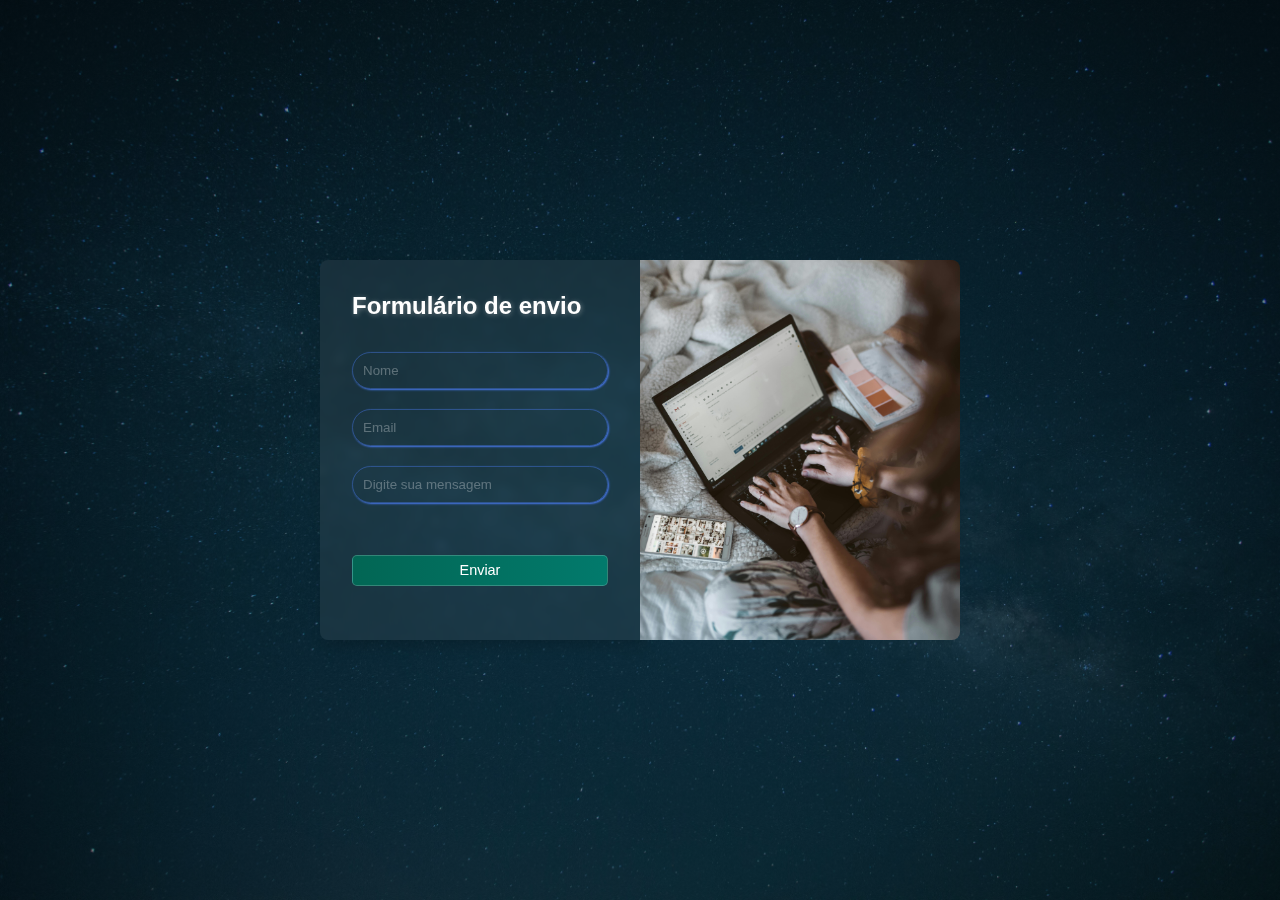
<file: paginas/pg-envio-gmail.html>
<!DOCTYPE html>
<html lang="pt-br">
<head>
    <meta charset="UTF-8">
    <meta name="viewport" content="width=device-width, initial-scale=1.0">
    <link rel="shortcut icon" href="../imagens/icones/gmail.png" type="image/x-icon">
    <link rel="stylesheet" href="../estilos/style-gmail.css">
    <title>Envio de formulário</title>
</head>
<body>
    <main>
        <div class="form">
            <h2>Formulário de envio</h2>
            <form action="https://formsubmit.co/marianebteles2021@hotmail.com" method="POST">
                <input type="text" name="Nome" id="username" required placeholder="Nome">
                <input type="email" name="Email" required id="username" placeholder="Email">
                <input type="text" name="Mensagem" required id="username" placeholder="Digite sua mensagem">
                <button type="submit">Enviar</button>
            </form>
        </div>
        <div class="img-form">
        </div>
    </main>
</body>
</html>
</file>
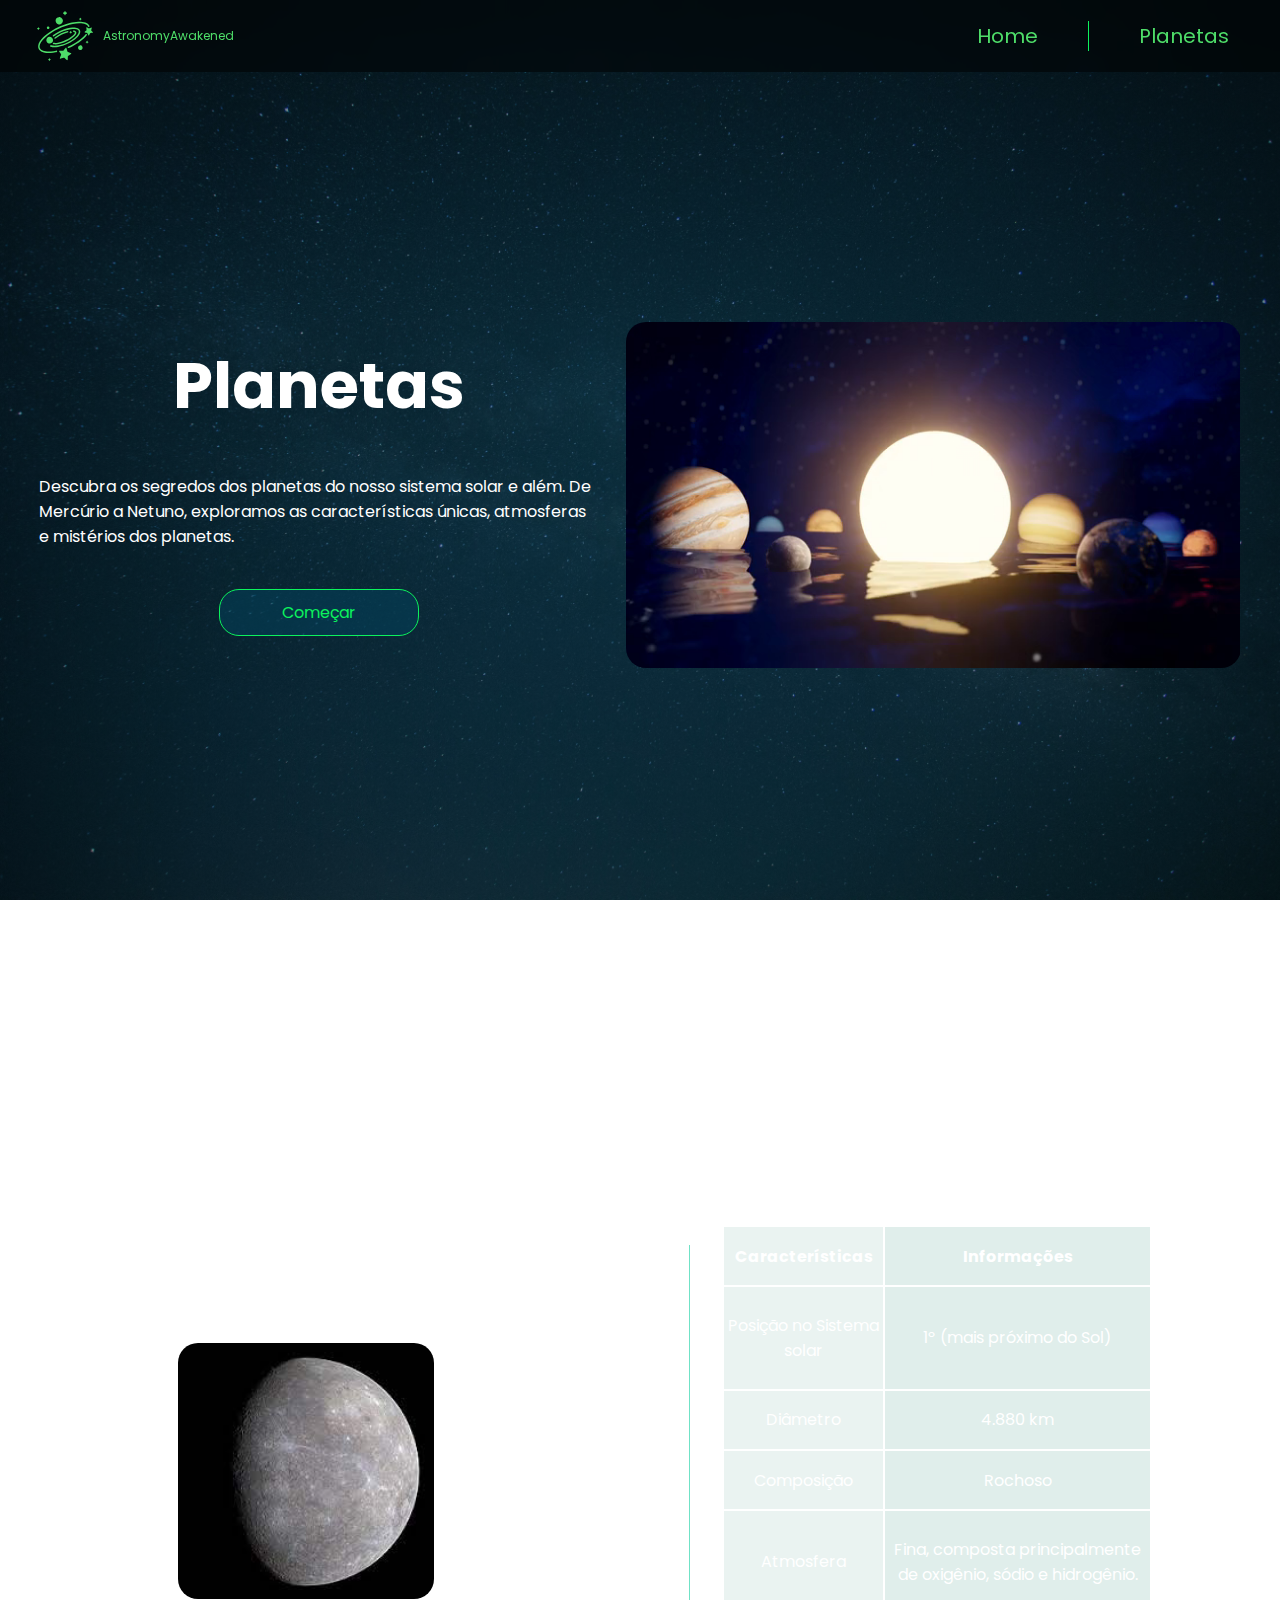
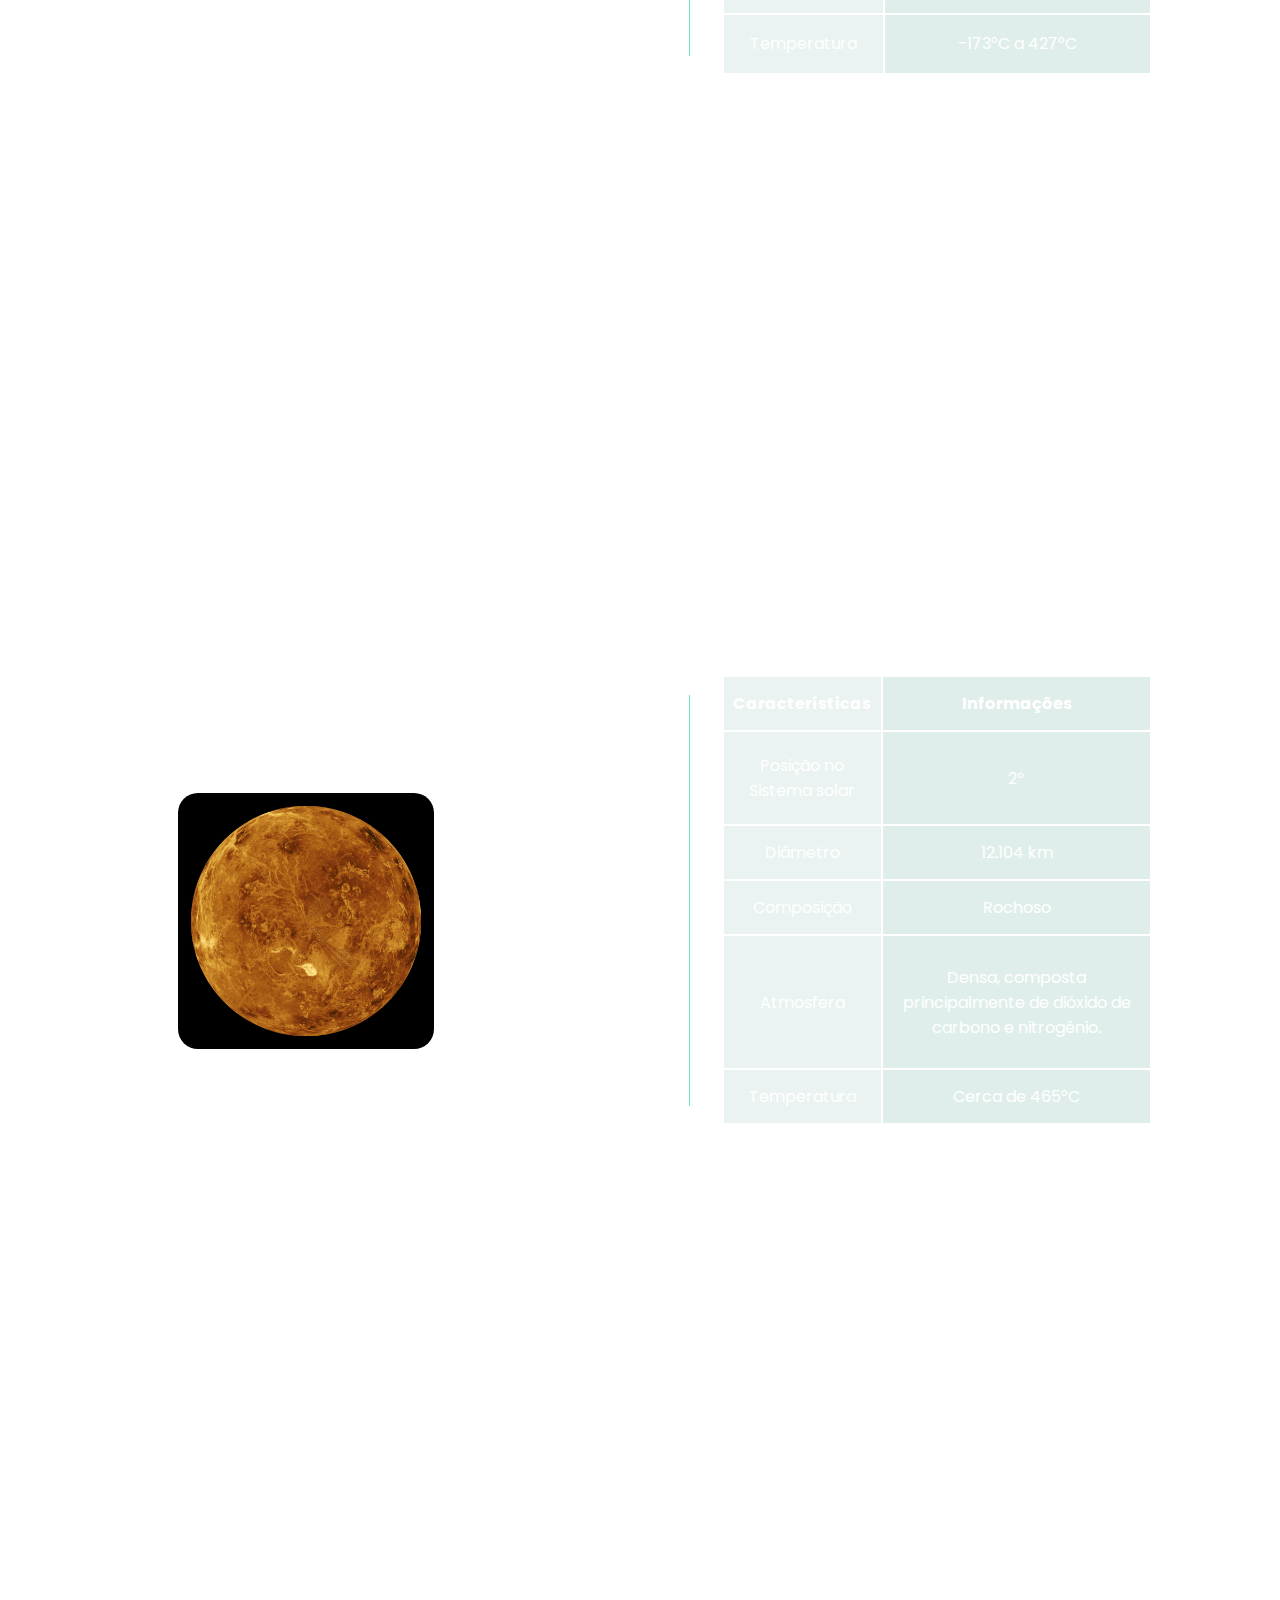
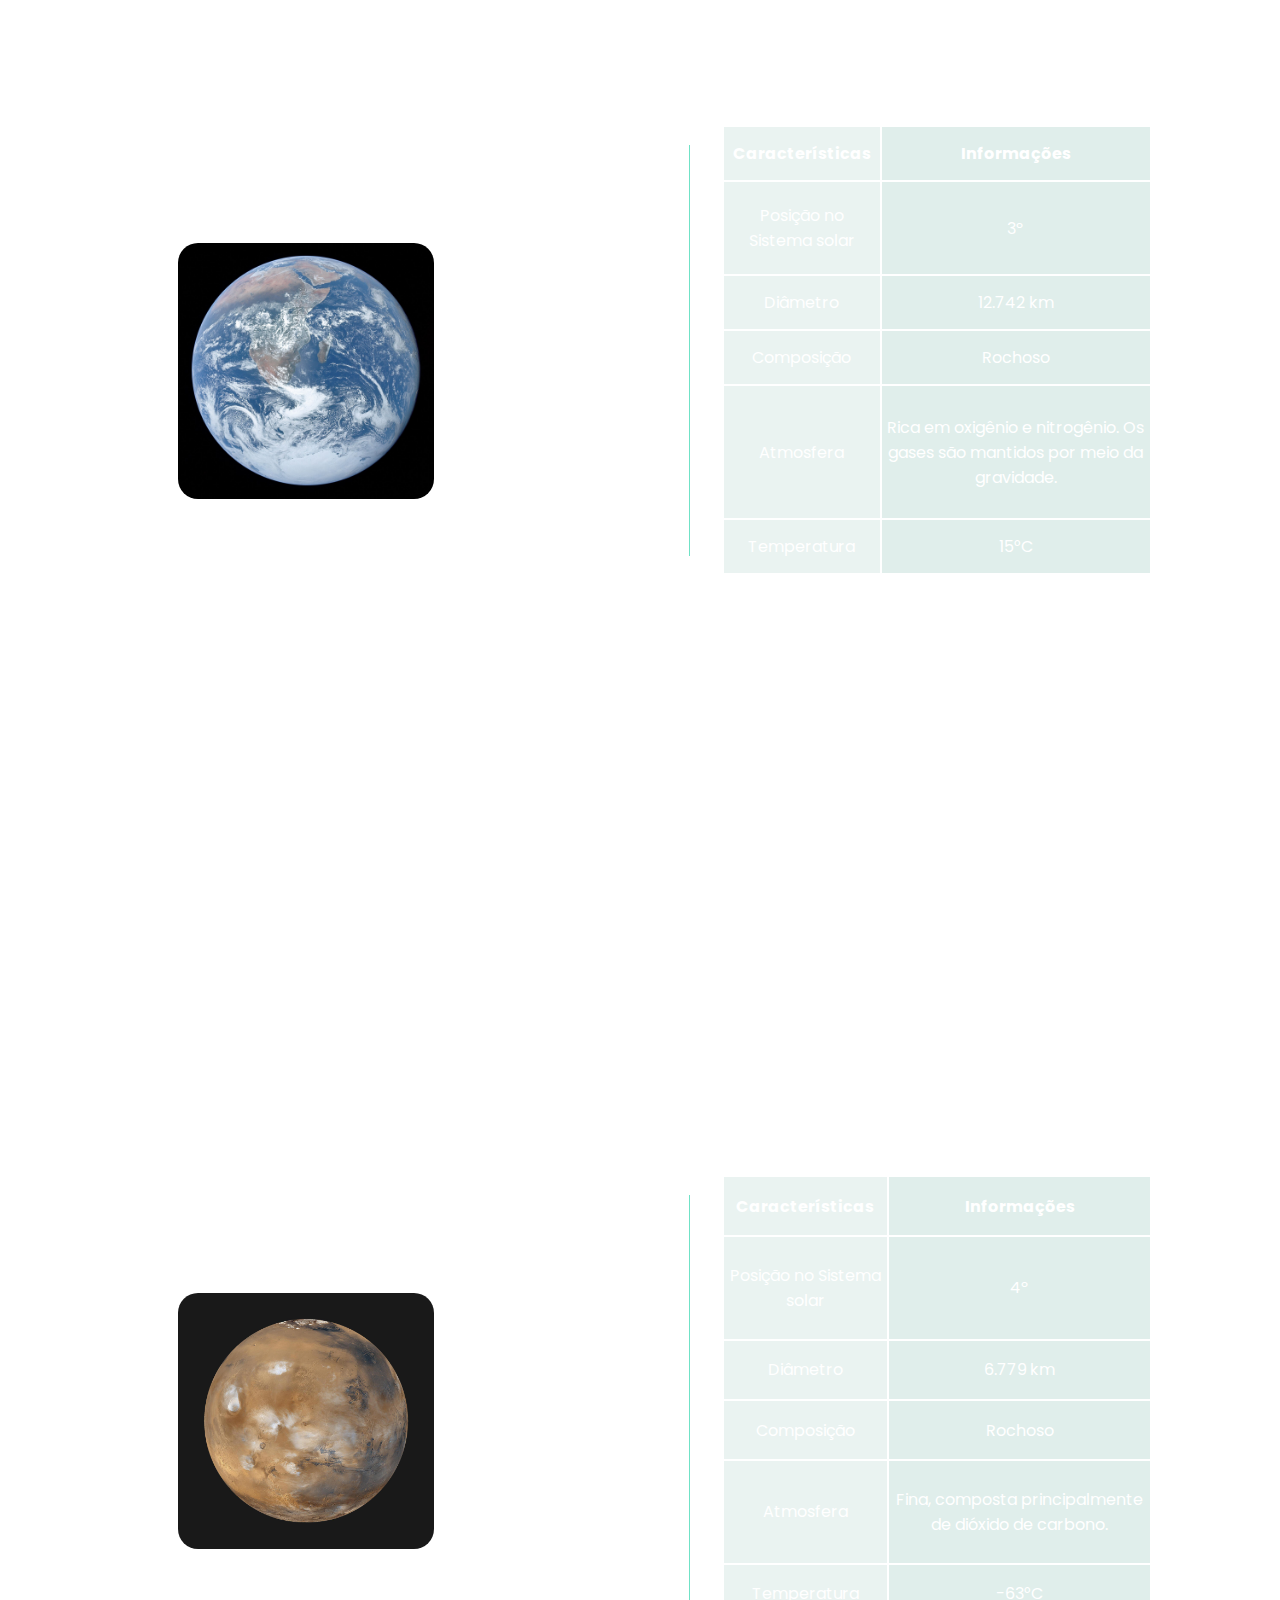
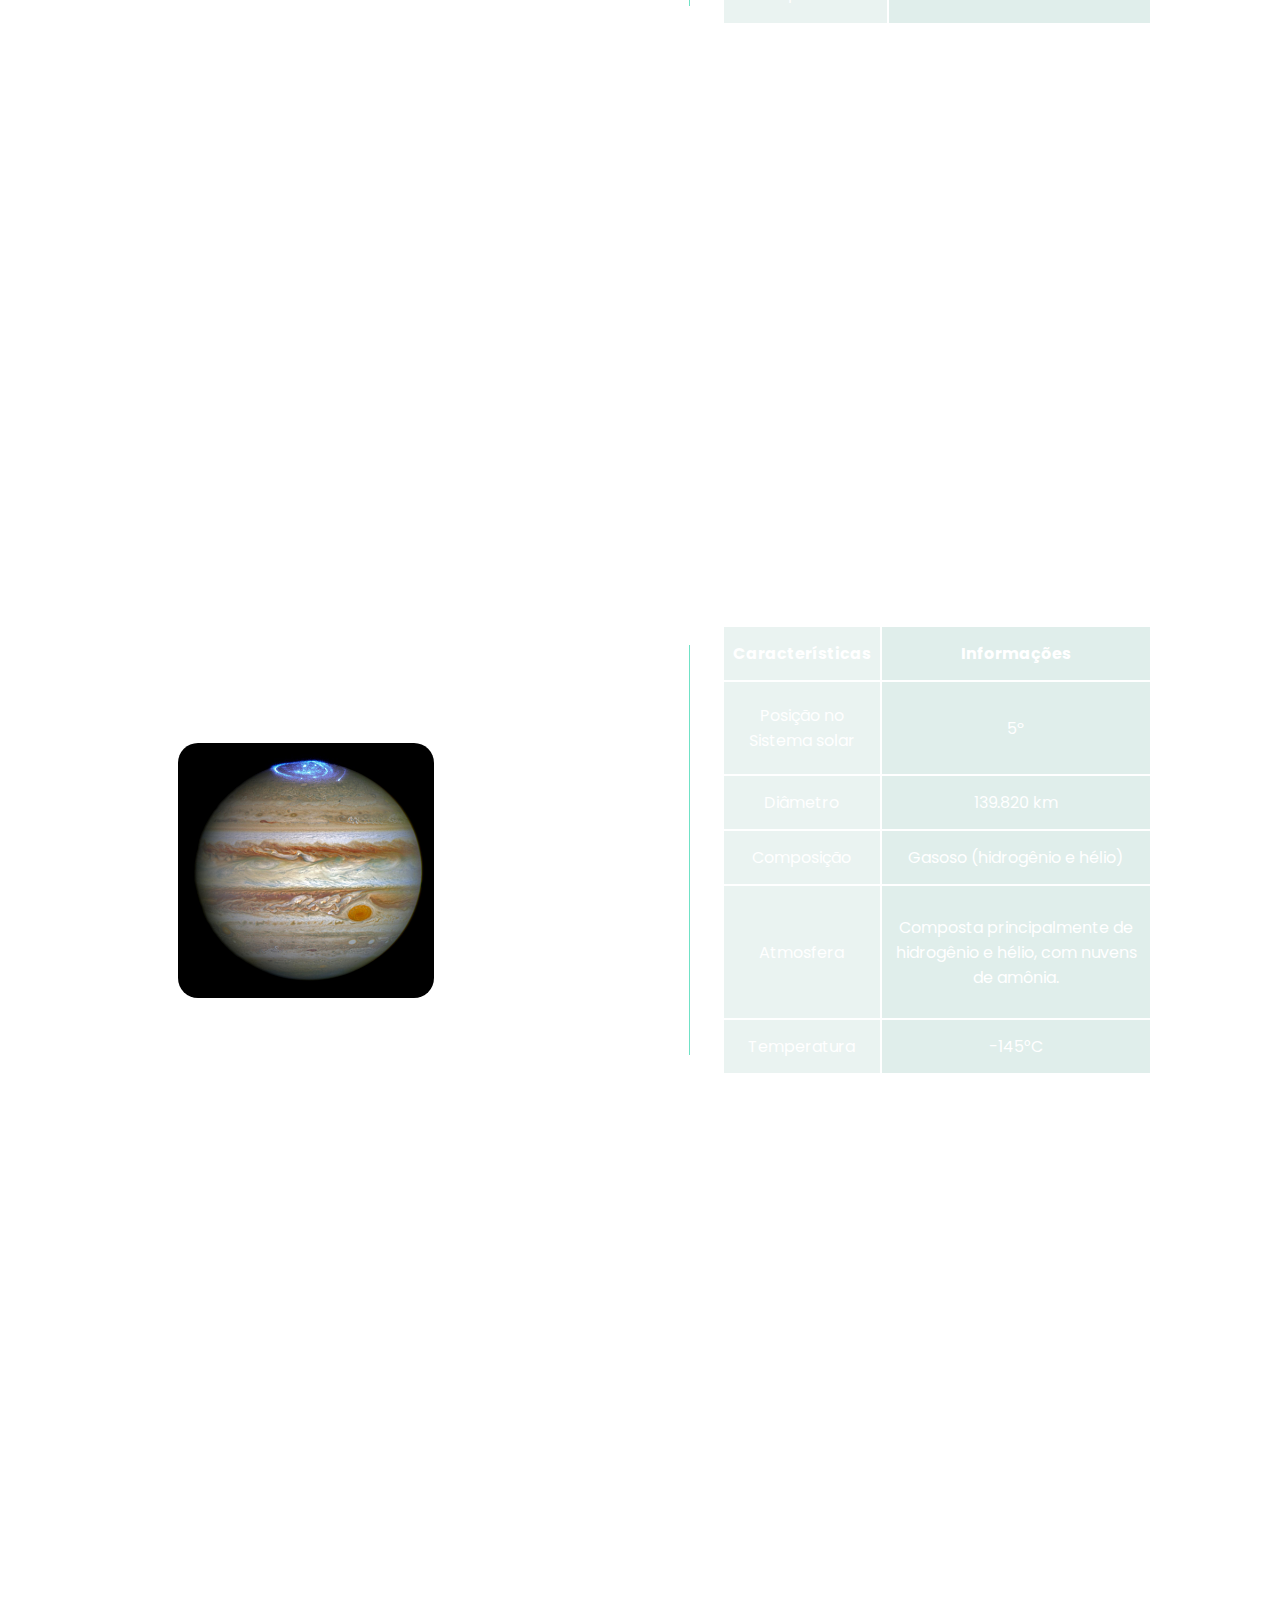
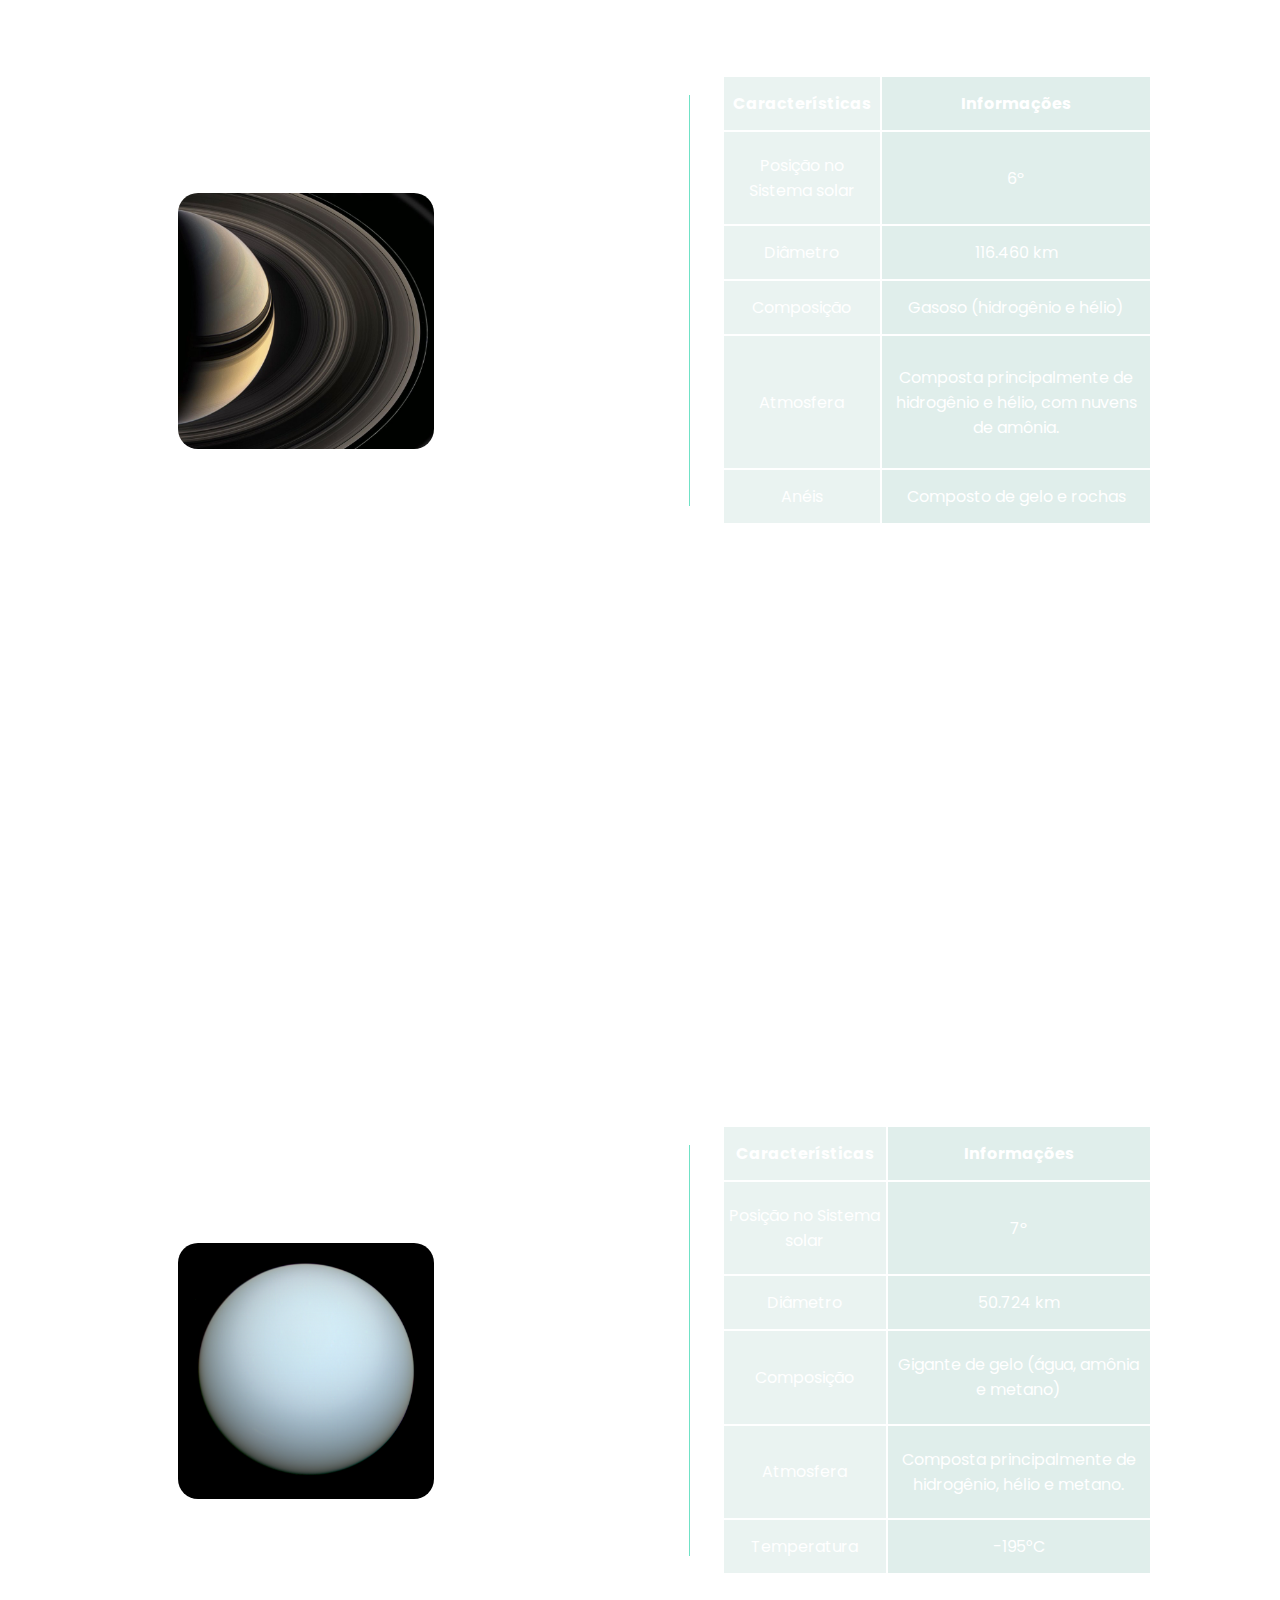
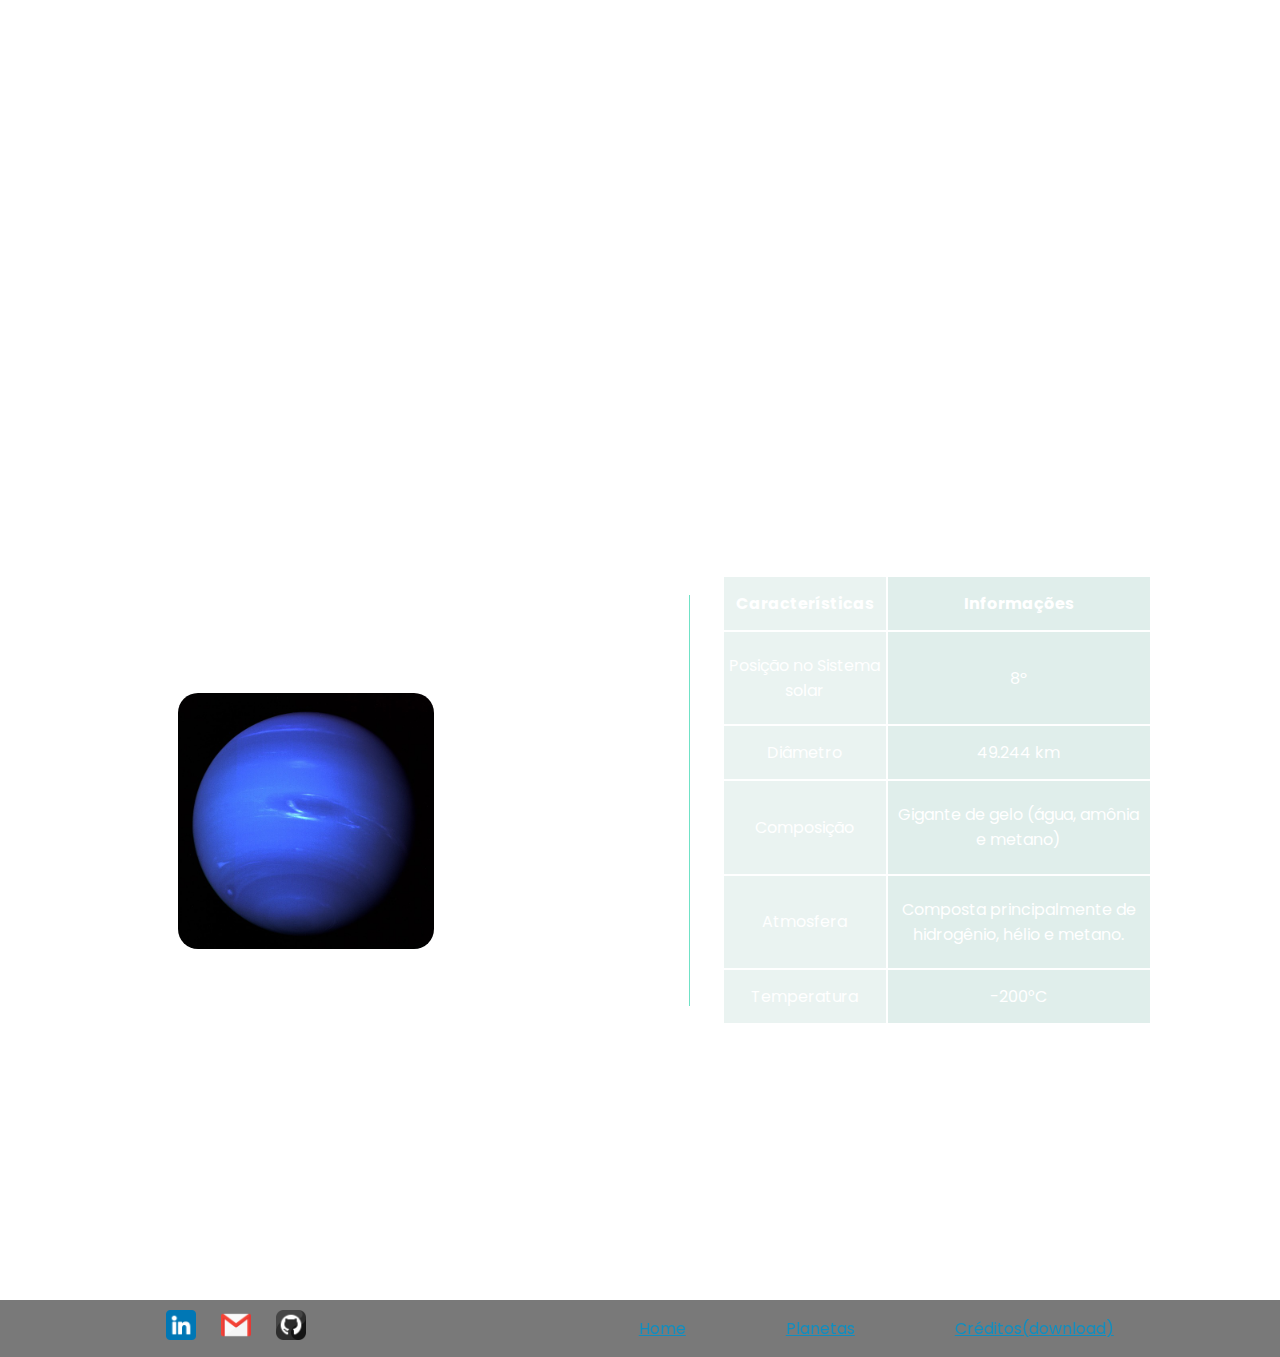
<file: paginas/pg-planetas.html>
<!DOCTYPE html>
<html lang="pt-br">
<head>
    <meta charset="UTF-8">
    <meta name="viewport" content="width=device-width, initial-scale=1.0">
    <link rel="stylesheet" href="../estilos/style.css">
    <link rel="stylesheet" href="../estilos/style-planetas.css">
    <link rel="shortcut icon" href="../imagens/icones/logo.svg" type="image/x-icon">
    <title>AstronomyAwakened</title>
</head>
<body>
    <header>
        <nav class="nav">
            <a href="../index.html" class="nav-logo">
                <img src="../imagens/icones/logo.svg" alt="logo" class="nav-logo-img">
                <span>AstronomyAwakened</span>
            </a>
            <ul class="nav-menu-lista">
                <li><a href="../index.html" class="nav-menu-item">Home</a></li>
                <li><a href="pg-planetas.html" class="nav-menu-item">Planetas</a></li>
            </ul>
            <div class="nav-menu-bar">
                <span class="bar"></span>
                <span class="bar"></span>
                <span class="bar"></span>
            </div>
        </nav>
    </header>

    <main>
        <section class="home">
            <div class="home-text">
                <h1>Planetas</h1>
                <p>Descubra os segredos dos planetas do nosso sistema solar e além. De Mercúrio a Netuno, exploramos as características únicas, atmosferas e mistérios dos planetas.</p>
                <a href="#planetas-mercurio-id" class="botao-leia-mais">Começar</a>
            </div>
            <div class="home-img">
                <video src="../imagens/sistema-solar-video.mp4" autoplay loop class="solar"></video>
            </div>
        </section>
        <section class="planetas-sec" id="planetas-mercurio-id" >
            <div class="planetas-sec-texto">
                <div class="planetas-sec-img">
                    <h2>Mercurio</h2>
                    <img src="../imagens/planetas/mercurio.png" alt="planeta">
                </div>
            </div>
            <table class="planetas-sec-tabela">
                <tr>
                    <th class="tabela-coluna1">Características</th>
                    <th class="tabela-coluna2">Informações</th>
                </tr>
                <tr>
                    <td class="tabela-coluna1">Posição no Sistema solar</td>
                    <td class="tabela-coluna2">1º (mais próximo do Sol)</td>
                </tr>
                <tr>
                    <td class="tabela-coluna1">Diâmetro</td>
                    <td class="tabela-coluna2">4.880 km</td>
                </tr>
                <tr>
                    <td class="tabela-coluna1">Composição</td>
                    <td class="tabela-coluna2">Rochoso</td>
                </tr>
                <tr>
                    <td class="tabela-coluna1">Atmosfera</td>
                    <td class="tabela-coluna2">Fina, composta principalmente de oxigênio, sódio e hidrogênio.</td>
                </tr>
                <tr>
                    <td class="tabela-coluna1">Temperatura</td>
                    <td class="tabela-coluna2">-173°C a 427°C</td>
                </tr>
            </table>
        </section>
        <section class="planetas-sec">
            <div class="planetas-sec-texto">
                <div class="planetas-sec-img">
                    <h2>Vênus</h2>
                    <img src="../imagens/planetas/venus.jpg" alt="planeta">
                </div>
            </div>
            <table class="planetas-sec-tabela">
                <tr>
                    <th class="tabela-coluna1">Características</th>
                    <th class="tabela-coluna2">Informações</th>
                </tr>
                <tr>
                    <td class="tabela-coluna1">Posição no Sistema solar</td>
                    <td class="tabela-coluna2">2º</td>
                </tr>
                <tr>
                    <td class="tabela-coluna1">Diâmetro</td>
                    <td class="tabela-coluna2">12.104 km</td>
                </tr>
                <tr>
                    <td class="tabela-coluna1">Composição</td>
                    <td class="tabela-coluna2">Rochoso</td>
                </tr>
                <tr>
                    <td class="tabela-coluna1">Atmosfera</td>
                    <td class="tabela-coluna2">Densa, composta principalmente de dióxido de carbono e nitrogênio.</td>
                </tr>
                <tr>
                    <td class="tabela-coluna1">Temperatura</td>
                    <td class="tabela-coluna2">Cerca de 465°C</td>
                </tr>
            </table>
        </section>
        <section class="planetas-sec">
            <div class="planetas-sec-texto">
                <div class="planetas-sec-img">
                    <h2>Terra</h2>
                    <img src="../imagens/planetas/terra.png" alt="planeta">
                </div>
            </div>
            <table class="planetas-sec-tabela">
                <tr>
                    <th class="tabela-coluna1">Características</th>
                    <th class="tabela-coluna2">Informações</th>
                </tr>
                <tr>
                    <td class="tabela-coluna1">Posição no Sistema solar</td>
                    <td class="tabela-coluna2">3º</td>
                </tr>
                <tr>
                    <td class="tabela-coluna1">Diâmetro</td>
                    <td class="tabela-coluna2">12.742 km</td>
                </tr>
                <tr>
                    <td class="tabela-coluna1">Composição</td>
                    <td class="tabela-coluna2">Rochoso</td>
                </tr>
                <tr>
                    <td class="tabela-coluna1">Atmosfera</td>
                    <td class="tabela-coluna2">Rica em oxigênio e nitrogênio. Os gases são mantidos por meio da gravidade.</td>
                </tr>
                <tr>
                    <td class="tabela-coluna1">Temperatura</td>
                    <td class="tabela-coluna2">15°C</td>
                </tr>
            </table>
        </section>
        <section class="planetas-sec">
            <div class="planetas-sec-texto">
                <div class="planetas-sec-img">
                    <h2>Marte</h2>
                    <img src="../imagens/planetas/marte.jpg" alt="planeta">
                </div>
            </div>
            <table class="planetas-sec-tabela">
                <tr>
                    <th class="tabela-coluna1">Características</th>
                    <th class="tabela-coluna2">Informações</th>
                </tr>
                <tr>
                    <td class="tabela-coluna1">Posição no Sistema solar</td>
                    <td class="tabela-coluna2">4º</td>
                </tr>
                <tr>
                    <td class="tabela-coluna1">Diâmetro</td>
                    <td class="tabela-coluna2">6.779 km</td>
                </tr>
                <tr>
                    <td class="tabela-coluna1">Composição</td>
                    <td class="tabela-coluna2">Rochoso</td>
                </tr>
                <tr>
                    <td class="tabela-coluna1">Atmosfera</td>
                    <td class="tabela-coluna2">Fina, composta principalmente de dióxido de carbono.</td>
                </tr>
                <tr>
                    <td class="tabela-coluna1">Temperatura</td>
                    <td class="tabela-coluna2">-63°C</td>
                </tr>
            </table>
        </section>
        <section class="planetas-sec">
            <div class="planetas-sec-texto">
                <div class="planetas-sec-img">
                    <h2>Júpiter</h2>
                    <img src="../imagens/planetas/jupiter.jpg" alt="planeta">
                </div>
            </div>
            <table class="planetas-sec-tabela">
                <tr>
                    <th class="tabela-coluna1">Características</th>
                    <th class="tabela-coluna2">Informações</th>
                </tr>
                <tr>
                    <td class="tabela-coluna1">Posição no Sistema solar</td>
                    <td class="tabela-coluna2">5º</td>
                </tr>
                <tr>
                    <td class="tabela-coluna1">Diâmetro</td>
                    <td class="tabela-coluna2">139.820 km</td>
                </tr>
                <tr>
                    <td class="tabela-coluna1">Composição</td>
                    <td class="tabela-coluna2">Gasoso (hidrogênio e hélio)</td>
                </tr>
                <tr>
                    <td class="tabela-coluna1">Atmosfera</td>
                    <td class="tabela-coluna2">Composta principalmente de hidrogênio e hélio, com nuvens de amônia.</td>
                </tr>
                <tr>
                    <td class="tabela-coluna1">Temperatura</td>
                    <td class="tabela-coluna2">-145°C</td>
                </tr>
            </table>
        </section>
        <section class="planetas-sec">
            <div class="planetas-sec-texto">
                <div class="planetas-sec-img">
                    <h2>Saturno</h2>
                    <img src="../imagens/planetas/saturno.png" alt="planeta">
                </div>
            </div>
            <table class="planetas-sec-tabela">
                <tr>
                    <th class="tabela-coluna1">Características</th>
                    <th class="tabela-coluna2">Informações</th>
                </tr>
                <tr>
                    <td class="tabela-coluna1">Posição no Sistema solar</td>
                    <td class="tabela-coluna2">6º</td>
                </tr>
                <tr>
                    <td class="tabela-coluna1">Diâmetro</td>
                    <td class="tabela-coluna2">116.460 km</td>
                </tr>
                <tr>
                    <td class="tabela-coluna1">Composição</td>
                    <td class="tabela-coluna2">Gasoso (hidrogênio e hélio)</td>
                </tr>
                <tr>
                    <td class="tabela-coluna1">Atmosfera</td>
                    <td class="tabela-coluna2">	Composta principalmente de hidrogênio e hélio, com nuvens de amônia.</td>
                </tr>
                <tr>
                    <td class="tabela-coluna1">Anéis</td>
                    <td class="tabela-coluna2">Composto de gelo e rochas</td>
                </tr>
            </table>
        </section>
        <section class="planetas-sec">
            <div class="planetas-sec-texto">
                <div class="planetas-sec-img">
                    <h2>Urano</h2>
                    <img src="../imagens/planetas/urano.png" alt="planeta">
                </div>
            </div>
            <table class="planetas-sec-tabela">
                <tr>
                    <th class="tabela-coluna1">Características</th>
                    <th class="tabela-coluna2">Informações</th>
                </tr>
                <tr>
                    <td class="tabela-coluna1">Posição no Sistema solar</td>
                    <td class="tabela-coluna2">7º</td>
                </tr>
                <tr>
                    <td class="tabela-coluna1">Diâmetro</td>
                    <td class="tabela-coluna2">50.724 km</td>
                </tr>
                <tr>
                    <td class="tabela-coluna1">Composição</td>
                    <td class="tabela-coluna2">Gigante de gelo (água, amônia e metano)</td>
                </tr>
                <tr>
                    <td class="tabela-coluna1">Atmosfera</td>
                    <td class="tabela-coluna2">Composta principalmente de hidrogênio, hélio e metano.</td>
                </tr>
                <tr>
                    <td class="tabela-coluna1">Temperatura</td>
                    <td class="tabela-coluna2">-195°C</td>
                </tr>
            </table>
        </section>
        <section class="planetas-sec">
            <div class="planetas-sec-texto">
                <div class="planetas-sec-img">
                    <h2>Netuno</h2>
                    <img src="../imagens/planetas/netuno.jpg" alt="planeta">
                </div>
            </div>
            <table class="planetas-sec-tabela">
                <tr>
                    <th class="tabela-coluna1">Características</th>
                    <th class="tabela-coluna2">Informações</th>
                </tr>
                <tr>
                    <td class="tabela-coluna1">Posição no Sistema solar</td>
                    <td class="tabela-coluna2">8º</td>
                </tr>
                <tr>
                    <td class="tabela-coluna1">Diâmetro</td>
                    <td class="tabela-coluna2">49.244 km</td>
                </tr>
                <tr>
                    <td class="tabela-coluna1">Composição</td>
                    <td class="tabela-coluna2">Gigante de gelo (água, amônia e metano)</td>
                </tr>
                <tr>
                    <td class="tabela-coluna1">Atmosfera</td>
                    <td class="tabela-coluna2">Composta principalmente de hidrogênio, hélio e metano.</td>
                </tr>
                <tr>
                    <td class="tabela-coluna1">Temperatura</td>
                    <td class="tabela-coluna2">-200°C</td>
                </tr>
            </table>
        </section>
    </main>
    
    <footer>
        <div class="footer-pg">
            <div class="redes-sociais">
                <a href="https://www.linkedin.com/in/mariane-teles-bento-66004522a/" target="_blank"><img src="../imagens/icones/linkedin.png" alt="linkedin"></a>
                <a href="pg-envio-gmail.html" target="_blank"><img src="../imagens/icones/gmail.png" alt="gmail"></a>
                <a href="https://github.com/MarianeTelesBento" target="_blank"><img src="../imagens/icones/github.png" alt="github"></a>
            </div>
            <div class="footer-links"> 
                <a href="../index.html">Home</a>
                <a href="../paginas/pg-planetas.html"> Planetas</a>
                <a href="../documentos/creditos.txt" download="creditos.txt">Créditos(download)</a>
            </div>
        </div>
    </footer>
    <script src="../script/script.js"></script>
</body>
</html>
</file>
<file: estilos/style-gmail.css>
*{
    margin: 0;
    padding: 0;
    box-sizing: border-box;
    font-family: "Poppins", sans-serif;
    list-style-type: none;
    text-decoration: none;
    text-align: left;
}

body{
    background: radial-gradient(ellipse, #0b465c73, #04171e91) fixed, url(../imagens/fundo.jpg) fixed;
    background-size: cover;
    min-height: 100vh;
    min-width: 100vw;
    display: flex;
    align-items: center;
    justify-content: center;
}

main{
    display: flex;
    flex-direction: column; 
    align-items: center;
    justify-content: center;
}

.form{
    background: rgba(255, 255, 255, 0.062);
    backdrop-filter: blur(4px);
    min-width: 320px;
    height: 380px;
    padding: 2rem;
    box-shadow: 5px 5px 15px rgba(0, 0, 0, 0.2);
    border-radius: 8px;
}

.img-form{
    display: none;
}

main h2 {
    font-weight: 600;
    margin-bottom: 2rem;
    position: relative;
    text-shadow: #c0c0c079 1px 1px 5px;
    color: white;
}

form{
    display: flex;
    flex-direction: column;
    gap: 20px;
}

input{
    padding: 10px;
    border: #4777e670 1px solid;
    box-shadow: #4776E6 1px 1px 2px;
    border-radius: 50px;
    background-color: rgba(255, 255, 255, 0);
}

input::placeholder{
    color: rgba(255, 255, 255, 0.295);
}

input:enabled{
    color: white;
}

form button{
    text-align: center;
    margin-top: 2rem;
    padding: 0.4rem 0;
    width: 100%;
    background: linear-gradient(to left, #027a6c, #026654);
    cursor: pointer;
    color: white;
    font-size: 0.9rem;
    font-weight: 500;
    border-radius: 5px;
    transition: all 0.3s ease;
    border: rgba(255, 255, 255, 0.199) 1px solid;
}

form button[type="submit"]:hover{
    letter-spacing: 0.5px;
    background: linear-gradient(to right, #027a6c, #026654);
}

@media (min-width: 785px){
    main{
        flex-direction: row; 
    }

    .form{
        border-radius: 8px 0 0 8px;
    }

    .img-form{
        display: block;
        min-width: 320px; 
        height: 380px; 
        background-image: url(../imagens/fundo-gmail.jpg);
        background-position: center;
        background-size: cover;
        background-repeat: no-repeat;
        border-radius: 0 8px 8px 0;
    }
}
</file>
<file: estilos/style.css>
/*regras*/
@import url('https://fonts.googleapis.com/css2?family=Poppins:ital,wght@0,100;0,200;0,300;0,400;0,500;0,600;0,700;0,800;0,900;1,100;1,200;1,300;1,400;1,500;1,600;1,700;1,800;1,900&display=swap');
@keyframes troca-sombra {
    0%{
        box-shadow: 0 2px 10px rgba(3, 65, 89, 0.7);
    }
    25%{
        box-shadow: 0 2px 10px rgba(4, 81, 92, 0.7);
    }
    50%{
        box-shadow: 0 2px 10px rgba(5, 97, 95, 0.7);
    }
    75%{
        box-shadow: 0 2px 10px rgba(4, 81, 92, 0.7);
    }
    100%{
        box-shadow: 0 2px 10px rgba(3, 65, 89, 0.7);
    }
}
@keyframes fade {
    from {opacity: .2}
    to {opacity: 1}
  }

*{
    margin: 0;
    padding: 0;
    box-sizing: border-box;
    font-family: "Poppins", sans-serif;
    list-style-type: none;
    text-decoration: none;
    text-align: center;
}

main{
    display: flex;
    flex-direction: column;
    gap: 50px;
}

body{
    background: radial-gradient(ellipse, #0b465c73, #04171e91) fixed, url(../imagens/fundo.jpg) fixed;
    background-size: cover;
    color: white;
    scroll-behavior: smooth;
}

img{
    width: 100%;
    height: 100%;
}

.nav{
    z-index: 99;
    position: fixed;
    display: flex;
    align-items: center;
    justify-content: space-between;
    width: 100%;
    background-color: rgba(0, 0, 0, 0.527);
    padding: 18px 20px;
    height: 64px;
    animation: troca-sombra infinite 2s ;
}

.nav-logo{
    display: flex;
    align-items: center;
    justify-content: center;
}

.nav-logo span{
    display: none;
}

.nav-logo-img{
    height: 50px;
}

.nav-menu-bar.ativo .bar:nth-child(1){
    transform: translateY(8px) rotate(45deg);
}

.nav-menu-bar.ativo .bar:nth-child(2){
    opacity: 0;
}

.nav-menu-bar.ativo .bar:nth-child(3){
    transform: translateY(-8px) rotate(-45deg);
}

.nav-menu-bar .bar{
    display: block;
    width: 28px;
    height: 3px;
    border-radius: 3px;
    background-color: #3ab650;
    margin: 5px auto;
    transition: all 0.3s;
}

.nav-menu-lista{
    position: fixed;
    z-index: 99;
    right: -100%;
    top: 64px;
    width: 100%;
    height: 100%;
    display: flex;
    flex-direction: column;
    align-items: center;
    gap: 5rem;
    transition: 0.3s;
    padding: 10vh;
    backdrop-filter: blur(15px);
}

.nav-menu-item{
    color: #4EDD69;
    font-size: 20px;
    margin: 16px 0;
}

.nav-menu-lista.ativo{
    right: 0;
}

.home{
    width: 100%;
    min-height: 100vh;
    text-align: center;
    display: flex;
    flex-direction: column;
    align-items: center;
    justify-content: space-around;
    padding: 0 2%;
    padding-top: 90px;
}

.home-text{
    max-width: 35rem;
}

.home-text h4{
    color: #4EDD69;
    font-size: 15px;
    margin-bottom: 1rem;
}

.home-text h1{
    font-size: 2.5rem;
    line-height: 3rem;
    margin-bottom: 1rem;
}

.home-text p{
    font-size: 16px;
}

.home-img{
    width: 90%;
}

.home-img img{
    border-radius: 7px;
    width: 100%;
    height: auto;
}

.resumo-texto{
    max-width: 37rem;
    padding: 50px 30px;
    display: flex;
    flex-direction: column;
    align-items: center;
    gap: 1rem;
}

.conteudo2{
    min-height: 100vh;
    width: 100%;
    display: flex;
    flex-direction: column;
    justify-content: center;
    align-items: center;
}

#resumo-planeta{
    padding-bottom: 30px;
}

.slides {
    gap: 8px;
    flex-direction: column;
    justify-content: center;
    align-items: center;
}
  
.carrossel{
    color: white;
    display: flex;
    flex-direction: column;
    justify-content: space-between;
    align-items: center;
    gap: 15px;
    box-shadow: 3px 3px 3px #034159;
    border: #024159 1px solid;
    backdrop-filter: blur(5px);
    width: 80vw;
    padding: 15px;
    border-radius: 32px;
}
  
.prev{
    display: flex;
    align-items: center;
    gap: 4px;
    width:  100%;
    color: #0cf25d;
    text-decoration: none;
    cursor: pointer;
}
  
.prev-text {
    margin-top: 4px;
}
  
.title{
    font-size: 20px;
    width: 100%;
    font-weight: bold;
    text-align: center;
    color: #ffffff;
}
  
.content{
    width: 200px;
    text-align: center;
    font-size: 13px;
}
  
.slides img {
    width: auto;
    height: 150px;
    border-radius: 20px;
}
  
.footer-carrossel {
    display: flex;
    flex-direction: column;
    align-items: center;
    gap: 20px;
}
  
.btn-slide{
    background-color: #1629313b;
    box-shadow:#0cf25d9c 2px 2px 2px ;
    border:#0cf25d71 1px solid;
    color: #0cf25d;
    width: 100px;
    height: 35px;
    font-size: 16px;
    cursor: pointer;
    border-radius: 100px;
}
  
.dot-box {
    text-align: center;
}
  
.dot {
    display: inline-block;
    width: 15px;
    height: 15px;
    margin: 0 2px;
    background-color: #cacaca;
    border-radius: 50%;
    cursor: pointer;
    transition: background-color .6s ease;
}
  
.active, .dot:hover {
    background-color: #0cf25d;
}
  
.fade {
    animation-name: fade;
    animation-duration: 1.5s;
}
  
.conteudo3{
    min-height: 100vh;
    width: 100%;
    display: flex;
    flex-direction: column;
    align-items: center;
    justify-content: space-around;
}

.astronautas{
    display: flex;
    flex-direction: column;
    justify-content: space-between;
    align-items: center;
    gap: 50px;
    width: 100%;
}

.astro{
    background-color: #0341591f;
    width: 60vw;
    border-radius: 8px;
    padding: 25px;
    border: 1px #034159 solid;
    margin-bottom: 50px;
}

.astro img{
    border-radius: 100%;
    height: 150px;
    width: 150px;
    margin-bottom: 30px;
    border: 3px white solid;
}

.astro p{
    font-size: 13px;
    font-weight: 500;
    margin: 10px 0 20px;
}

.botao-leia-mais{
    text-align: center;
    color: #0cf25d;
    background-color: #0341598e;
    border: #0cf25d 1px solid;
    width: 100px;
    padding: 10px;
    border-radius: 20px;
}

.botao-leia-mais:hover{
    color: #2BC862;
}

.conteudo4{
    min-height: 100vh; 
    width: 100%;
    background-color: #02405969;
    padding: 20px;
    padding-bottom: 50px;
}

.conteudo4 h2, .conteudo4 p{
    margin-bottom: 40px;
}

.galeria{
    display: flex;
    justify-content: center;
    align-items: center;
    gap: 20px;
    flex-wrap: wrap;
    margin-bottom: 50px;
}

.galeria img{
    width: 200px;
    border-radius: 10px;
    height: auto;
}

footer{
    bottom: 0;
    width: 100%;
    background-color: rgba(0, 0, 0, 0.527);
    backdrop-filter: blur(10px);
}

.footer-pg{
    height: 100%;
    width: 100%;
    display: flex;
    flex-direction: row;
    align-items: center;
    justify-content: space-around;
    padding: 10px 0;
}

.footer-links{
    display: flex;
    flex-direction: column;
    align-items: center;
}

.footer-links a{
    color: #0f8ec0;
    font: 500;
    text-decoration: underline;
}

.redes-sociais a img{
    width: 30px;
}

@media (min-width: 785px){
    *{
        text-align: left;
    }

    main{
        width: 100%;
    }

    .nav{
        padding: 10px 4vw;
        height: 8vh;
        backdrop-filter: blur(10px);
    }

    .nav-logo{
        gap: 10px;
        color: #4EDD69;
        font-size: 12px;
    }

    .nav-logo span{
        display: block;
    }
    
    .nav-menu-bar{
        display: none;
    }
    
    .nav-menu-lista{
        position: relative;
        right: 0;
        top: 0;
        flex-direction: row;
        justify-content: space-around;
        gap: 2px;
        padding: 0vh;
        backdrop-filter: none;
    }

    .nav-menu-lista li a:hover{
        color: #2d883e;
    }

    .home{
        flex-direction: row;
        height: 100vh;
    }

    .home-text h4{
        font-size: 1.5rem;
    }
    
    .home-text h1{
        font-size: 4rem;
        line-height: 4rem;
    }

    .home-text p{
        font-size: 16px;
    }

    .home-img{
        width: 50%;
    }
    
    .conteudo2{
        min-height: 100vh;
        flex-direction: row;
        gap: 50px;
        font-size: 20px;
    }
   
    .slides img{
        height: 40vh;
    }

    .content{
        font-size: 16px;
    }

    .carrossel{
        width: 50%;
        font-size: 20px;
    }

    .btn-slide{
        text-align: center ;
    }

    .conteudo3{
        font-size: 20px;
    }

    .astronautas{
        flex-direction: row;
        justify-content: space-around;
    }

    .astro{
        width: 350px;
    }

    .botao-leia-mais{
        text-align: center;
        color: #0cf25d;
        background-color: #0341598e;
        border: #0cf25d 1px solid;
        width: 200px;
        padding: 10px;
        border-radius: 20px;
    }

    .conteudo4{
        display: flex;
        flex-direction: column;
        align-items: center;
        justify-content: center;
        text-align: center;
        font-size: 20px;
    }

    .conteudo4 h2, .conteudo4 p{
        text-align: center;
    }

    .galeria div img{
        width: 300px;
    }

    .galeria div h3{
        text-align: center;
    }

    .galeria{
        width: 100%;
        justify-content: space-around;
    }
 
    .redes-sociais{
        display: flex;
        align-items: center;
        justify-content: center;
        gap: 25px;
    }
    
    .footer-links{
        flex-direction: row;
        justify-content: center;
        gap: 100px;
    }
}
</file>
<file: estilos/style-planetas.css>
.home-img{
    display: flex;
    flex-direction: column;
    align-items: center;
    justify-content: space-around;
    gap: 40px;
}

.home-text{
    display: flex;
    flex-direction: column;
    align-items: center;
    justify-content: space-around;
    gap: 40px;
}

.planetas-sec{
    margin: 50px 0;
    min-height: 100vh;
    width: 100%;
    text-align: center;
    display: flex;
    flex-direction: column;
    align-items: center;
    justify-content: center;
    gap: 2rem;
}

.planetas-sec-img{
    margin: 50px;
}

.solar, .planetas-sec-img img{
    width: 100%;
    border-radius: 20px;
}

.planetas-sec-texto{
    max-width: 37rem;
}

.planetas-sec-tabela td, th{
    text-align: center;
    padding: 1%;
}

.tabela-coluna1{
    background-color: #529c8f1f;
}

.tabela-coluna2{
    background-color: #02735e1f;
}


@media (min-width: 785px){
    .nav-menu-lista{
        justify-content: right;
        gap: 50px;
    }
    
    .nav-menu-lista li:nth-child(1){
        padding-right: 50px;
        border-right: #0CF25D 1px solid;
    }
    
    .planetas-sec{
        flex-direction: row;
        justify-content: space-between;
        padding: 0px 10%;
        min-width: none;
    }

    .planetas-sec-img{
        width: 20vw;
    }

    .planetas-sec-texto h2{
        text-align: center;
        font-size: 2rem;
    }
    
    .planetas-sec-texto{
        padding-right: 20%;
        border-right: #70e2c6 1px solid;
        box-shadow: #ffffff44 2px 0 0;
    }

    .planetas-sec-tabela{
        width: auto;
        height: 50vh;
    }
}
</file>
